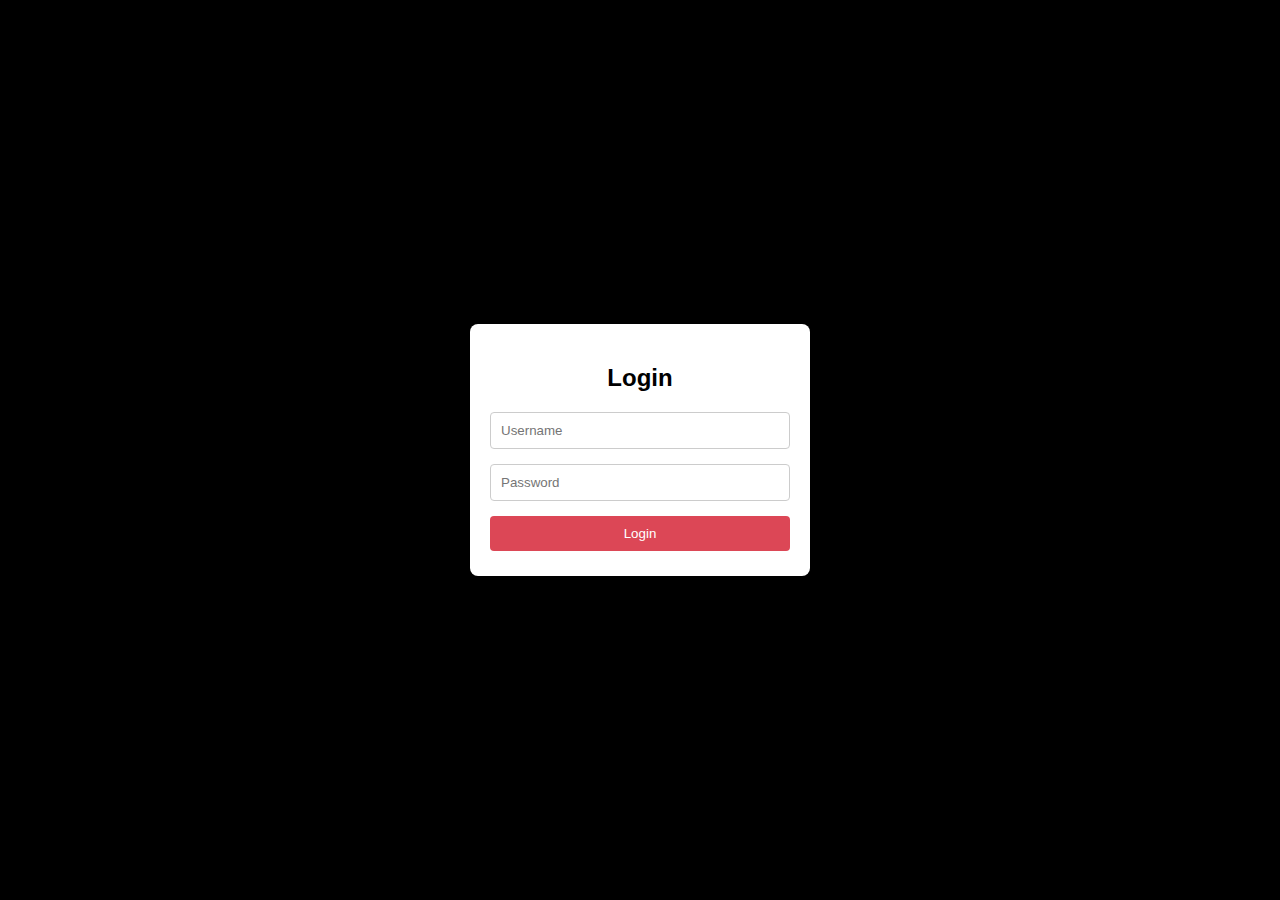
<file: login.html>
<!DOCTYPE html>
<html lang="en">
<head>
<meta charset="UTF-8">
<meta name="viewport" content="width=device-width, initial-scale=1.0">
<title>Focousbuddy/Login Page</title>
<style>
    body {
        font-family: Arial, sans-serif;
        margin: 0;
        padding: 0;
        display: flex;
        justify-content: center;
        align-items: center;
        height: 100vh;
        background-color: #000000;
    }
    #login-box {
        width: 300px;
        padding: 20px;
        background-color: #fff;
        border-radius: 8px;
        box-shadow: 0 0 10px rgba(0, 0, 0, 0.1);
    }
    h2 {
        margin-bottom: 20px;
        text-align: center;
    }
    input[type="text"],
    input[type="password"] {
        width: 100%;
        padding: 10px;
        margin-bottom: 15px;
        border: 1px solid #ccc;
        border-radius: 4px;
        box-sizing: border-box;
    }
    input[type="submit"] {
        width: 100%;
        padding: 10px;
        border: none;
        border-radius: 4px;
        background-color: #DC4756;
        color: #fff;
        cursor: pointer;
    }
    input[type="submit"]:hover {
        background-color: #0056b3;
    }
    .error {
        color: red;
        margin-top: 5px;
        font-size: 0.8em;
    }
</style>
</head>
<body>
<div id="login-box">
    <h2>Login</h2>
    <form id="login-form">
        <input type="text" id="username" placeholder="Username">
        <input type="password" id="password" placeholder="Password">
        <input type="submit" value="Login">
    </form>
    <div id="error-message" class="error"></div>
</div>

<script>
    document.getElementById("login-form").addEventListener("submit", function(event) {
        event.preventDefault();
        var username = document.getElementById("username").value;
        var password = document.getElementById("password").value;
        var errorMessage = document.getElementById("error-message");

        if (username === "" || password === "") {
            errorMessage.textContent = "Please enter both username and password.";
        } else if (username !== "yourusername" || password !== "yourpassword") {
            errorMessage.textContent = "Incorrect username or password.";
        } else {
              alert("Login successful!");
        }
    });
</script>
</body>
</html>
</file>
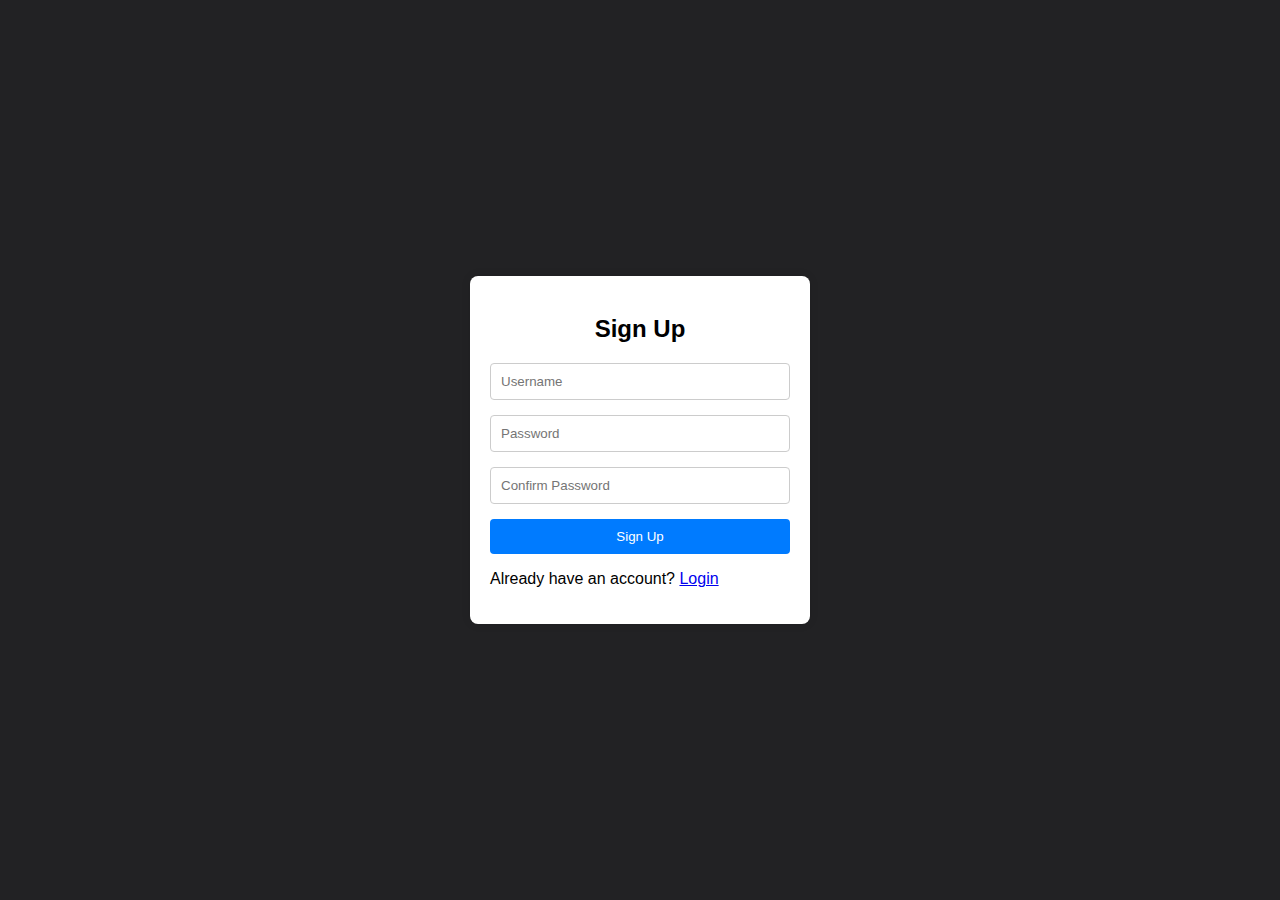
<file: signup.html>
<!DOCTYPE html>
<html lang="en">
  <head>
    <meta charset="UTF-8" />
    <meta name="viewport" content="width=device-width, initial-scale=1.0" />
    <title>Focousbuddy/Sign Up Page</title>
    <style>
      body {
        font-family: Arial, sans-serif;
        margin: 0;
        padding: 0;
        display: flex;
        justify-content: center;
        align-items: center;
        height: 100vh;
        background-color: #222224;
      }

      .error {
        color: red;
        margin-top: 5px;
        font-size: 0.8em;
      }

      #login-box,
      #signup-box {
        width: 300px;
        padding: 20px;
        background-color: #fff;
        border-radius: 8px;
        box-shadow: 0 0 10px rgba(0, 0, 0, 0.1);
      }

      h2 {
        margin-bottom: 20px;
        text-align: center;
      }

      input[type="text"],
      input[type="password"] {
        width: 100%;
        padding: 10px;
        margin-bottom: 15px;
        border: 1px solid #ccc;
        border-radius: 4px;
        box-sizing: border-box;
      }

      input[type="submit"] {
        width: 100%;
        padding: 10px;
        border: none;
        border-radius: 4px;
        background-color: #007bff;
        color: #fff;
        cursor: pointer;
      }

      input[type="submit"]:hover {
        background-color: #0056b3;
      }
    </style>
  </head>
  <body>
    <div id="signup-box">
      <h2>Sign Up</h2>
      <form id="signup-form">
        <input type="text" id="new-username" placeholder="Username" />
        <input type="password" id="new-password" placeholder="Password" />
        <input
          type="password"
          id="confirm-password"
          placeholder="Confirm Password"
        />
        <input type="submit" value="Sign Up" />
      </form>
      <div id="signup-error-message" class="error"></div>
      <p>
        Already have an account?
        <a href="/login.html">Login</a>
      </p>
    </div>

    <script>
      document.addEventListener("DOMContentLoaded", function () {
        if (document.getElementById("login-form")) {
          document
            .getElementById("login-form")
            .addEventListener("submit", function (event) {
              event.preventDefault();
              var username = document.getElementById("username").value;
              var password = document.getElementById("password").value;
              var errorMessage = document.getElementById("error-message");

              if (username === "" || password === "") {
                errorMessage.textContent =
                  "Please enter both username and password.";
              } else if (
                username !== "yourusername" ||
                password !== "yourpassword"
              ) {
                errorMessage.textContent = "Incorrect username or password.";
              } else {
                // Here you can redirect the user to another page or perform other actions upon successful login
                alert("Login successful!");
              }
            });
        }

        if (document.getElementById("signup-form")) {
          document
            .getElementById("signup-form")
            .addEventListener("submit", function (event) {
              event.preventDefault();
              var newUsername = document.getElementById("new-username").value;
              var newPassword = document.getElementById("new-password").value;
              var confirmPassword =
                document.getElementById("confirm-password").value;
              var signupErrorMessage = document.getElementById(
                "signup-error-message"
              );

              if (
                newUsername === "" ||
                newPassword === "" ||
                confirmPassword === ""
              ) {
                signupErrorMessage.textContent = "Please fill in all fields.";
              } else if (newPassword !== confirmPassword) {
                signupErrorMessage.textContent = "Passwords do not match.";
              } else {
                alert("Sign up successful!");
              }
            });
        }
      });
    </script>
  </body>
</html>
</file>
